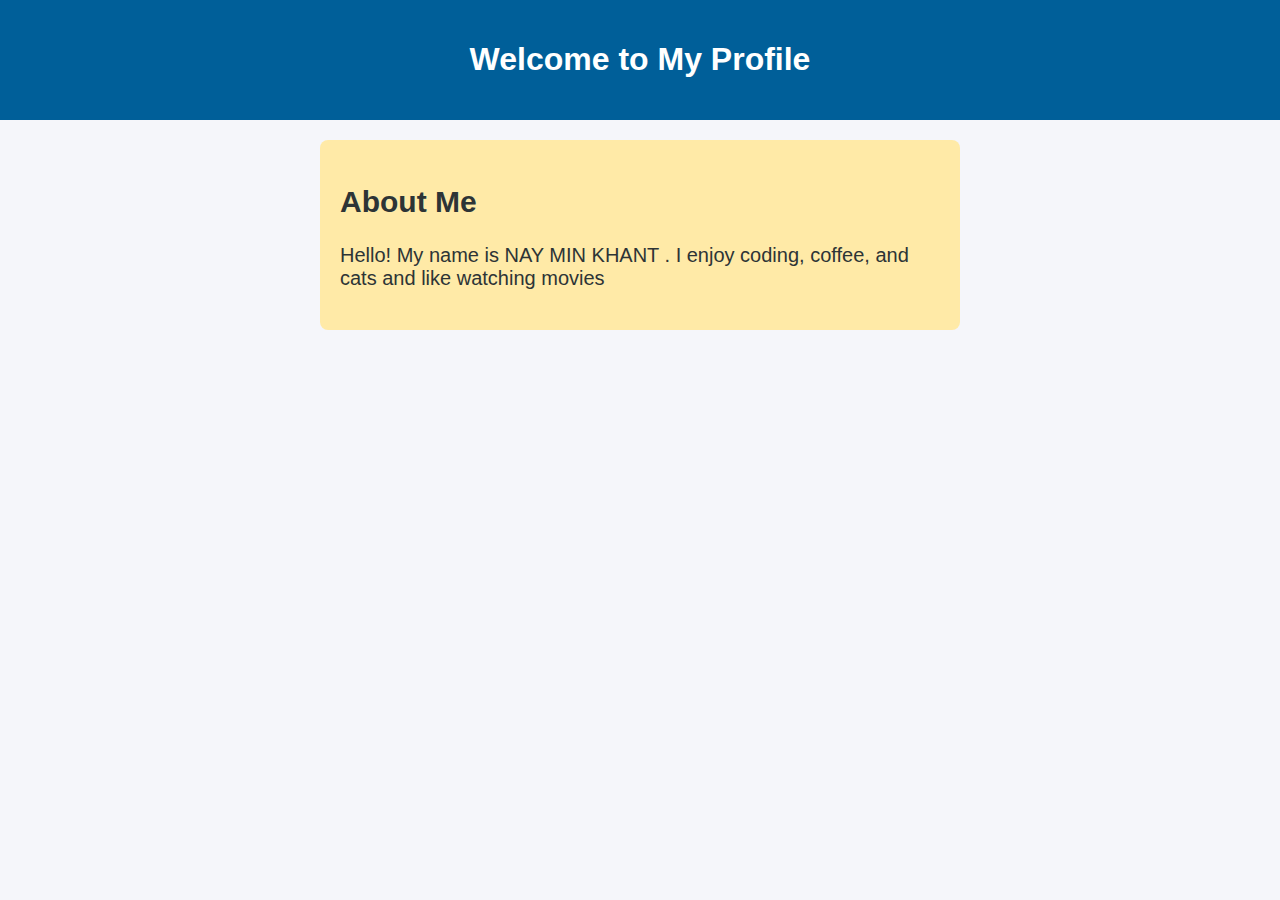
<file: profile_2.html>
<!DOCTYPE html>
<html lang="en">
<head>
  <meta charset="UTF-8">
  <meta name="viewport" content="width=device-width, initial-scale=1.0">
  <link rel="stylesheet" href="public/profile.css">
  <title>My Profile - CSS Example 1</title>
</head>
<body>
  <header>
    <h1>Welcome to My Profile</h1>
  </header>
  <section class="about">
    <h2>About Me</h2>
    <p>Hello! My name is NAY MIN KHANT . I enjoy coding, coffee, and cats and like watching movies</p>
  </section>
</body>
</html>
</file>
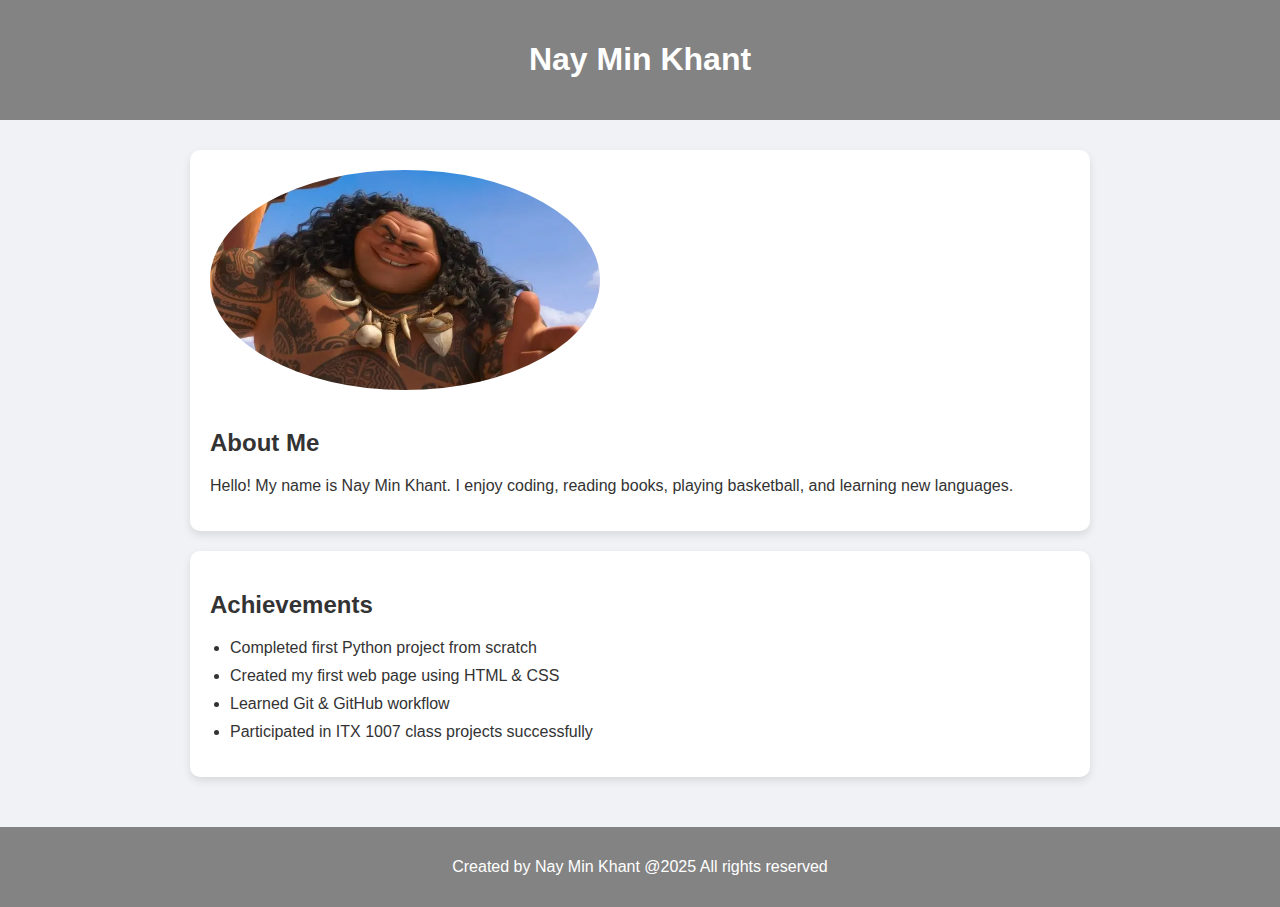
<file: profile_3.html>
<!DOCTYPE html>
<html lang="en">
<head>
  <meta charset="UTF-8">
  <meta name="viewport" content="width=device-width, initial-scale=1.0">
  <title>My Profile</title>
  <link rel="stylesheet" href="public/style.css">

</head>
<body>
  <header>
    <h1>Nay Min Khant</h1>
  </header>

  <div class="content">
    <section class="biography">
      <img src="public/images/selfie01.jpg" height="220" alt="My Photo">
      <h2>About Me</h2>
      <p>Hello! My name is Nay Min Khant. I enjoy coding, reading books, playing basketball, and learning new languages.</p>
    </section>

    <section class="achievements">
      <h2>Achievements</h2>
      <ul>
        <li>Completed first Python project from scratch</li>
        <li>Created my first web page using HTML & CSS</li>
        <li>Learned Git & GitHub workflow</li>
        <li>Participated in ITX 1007 class projects successfully</li>
      </ul>
    </section>
  </div>

  <footer>
    <p>Created by Nay Min Khant @2025 All rights reserved</p>
  </footer>
</body>
</html>
</file>
<file: public/profile.css>
body {
  margin: 0;
  font-family: Arial, Helvetica, sans-serif;
  background-color: #f5f6fa; /* page background */
  color: #333;                /* default text color */
}

/* Header styling */
header {
  background-color: #005f99; /* nice blue header */
  color: white;
  text-align: center;
  padding: 20px;
}

/* Section about styling */
section.about {
  background-color: #ffeaa7; /* soft yellow background */
  color: #2d3436;            /* dark gray text */
  font-size: 1.25em;
  padding: 20px;
  border-radius: 8px;        /* optional rounded corners */
  max-width: 600px;          /* optional width */
  margin: 20px auto;         /* center horizontally */
}
</file>
<file: public/style.css>
body {
    margin: 0;
    font-family: Arial, Helvetica, sans-serif;
    background-color: #f0f2f5;
    color: #333;
}

header {
    background-color: #838383;
    color: white;
    text-align: center;
    padding: 20px;
}

.content {
    max-width: 900px;
    margin: 20px auto;
    padding: 10px;
}

section.biography, section.achievements {
    background-color: white;
    padding: 20px;
    border-radius: 10px;
    box-shadow: 0 4px 8px rgba(0,0,0,0.1);
    margin-bottom: 20px;
}

section.biography img {
    border-radius: 50%;
    margin-bottom: 15px;
}

section.achievements ul {
    list-style-type: disc;
    padding-left: 20px;
}

section.achievements li {
    margin-bottom: 10px;
}

footer {
    background-color: #838383;
    color: white;
    text-align: center;
    padding: 15px;
    margin-top: 20px;
}

section.achievements li:hover {
    color: #838383;
    cursor: pointer;
}
</file>
